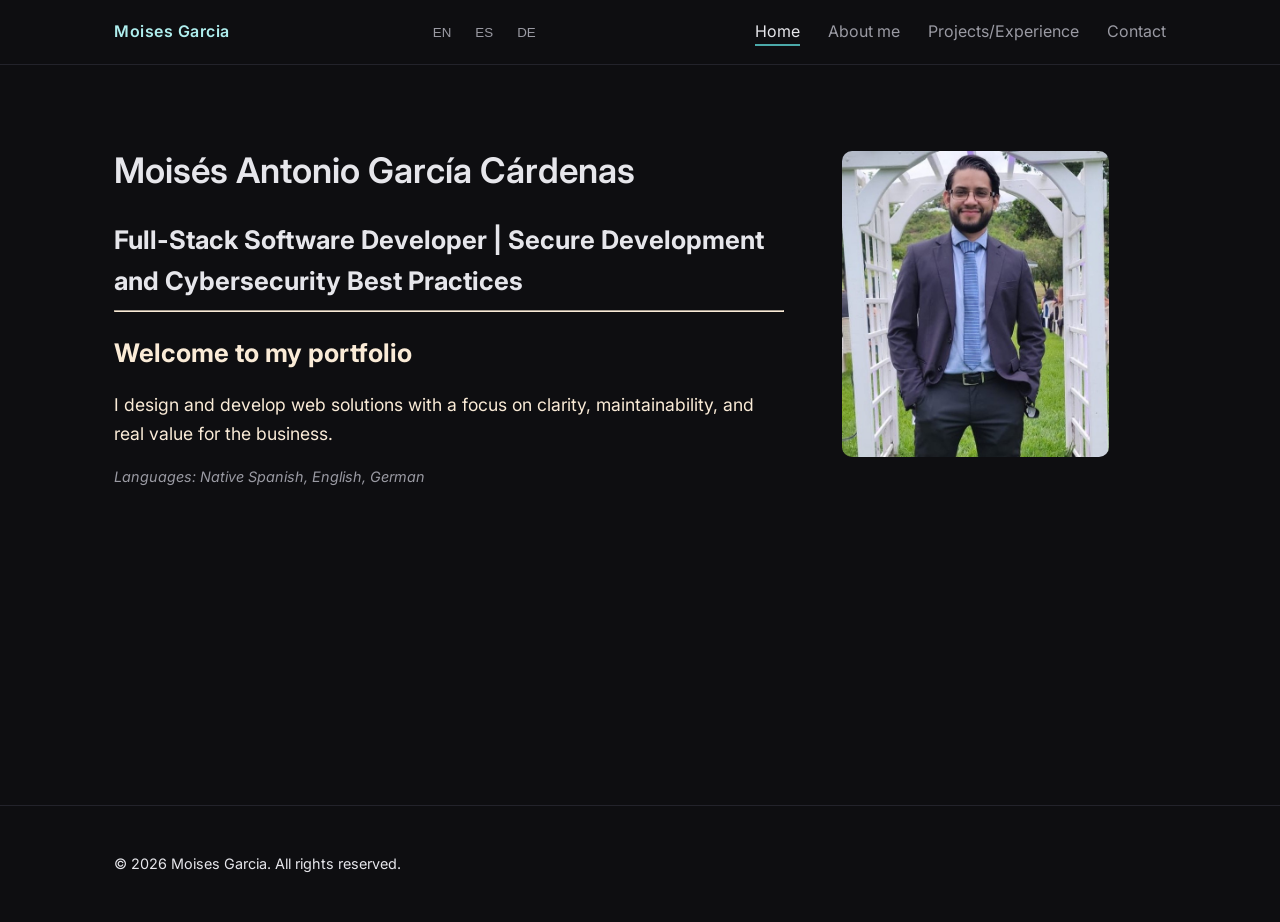
<file: index.html>
<!DOCTYPE html>
<html lang="en">
<head>
    <meta charset="UTF-8" />
    <meta name="viewport" content="width=device-width, initial-scale=1.0" />

    <title>Moises Garcia · Full-Stack Software Developer</title>
    <meta name="description" content="Professional portfolio of a full-stack developer with over 10 years of experience in web applications.">

    <!-- Favicon -->
    <link rel="icon" href="favicon.ico">

    <!-- CSS -->
    <link rel="stylesheet" href="assets/css/variables.css">
    <link rel="stylesheet" href="assets/css/base.css">
    <link rel="stylesheet" href="assets/css/pages.css">

    <!-- Fonts -->
    <link href="https://fonts.googleapis.com/css2?family=Inter:wght@400;600&display=swap" rel="stylesheet">
    <link rel="stylesheet" href="https://cdnjs.cloudflare.com/ajax/libs/font-awesome/6.5.1/css/all.min.css" integrity="sha512-DTOQO9RWCH3ppGqcWaEA1BIZOC6xxalwEsw9c2QQeAIftl+Vegovlnee1c9QX4TctnWMn13TZye+giMm8e2LwA==" crossorigin="anonymous" referrerpolicy="no-referrer"/>
</head>
<body>

  <!-- HEADER -->
  <header class="site-header">
    <div class="container">
      <a href="index.html" class="logo">Moises Garcia</a>

    <div class="lang-switch">
        <button data-lang="en">EN</button>
        <button data-lang="es">ES</button>
        <button data-lang="de">DE</button>
    </div>

      <nav class="main-nav">
        <a href="index.html" data-i18n="home.li1" class="active"></a>
        <a href="about.html" data-i18n="home.li2"></a>
        <a href="projects.html" data-i18n="home.li3"></a>
        <a href="contact.html" data-i18n="home.li4"></a>
      </nav>
    </div>

  </header>

  <!-- MAIN -->
  <main class="site-main">
    <div class="container">
      <!-- CONTENIDO ESPECÍFICO DE CADA PÁGINA -->
       <section class="home-hero home-hero-index fade-in">
          <div class="homeDiv">
            <h1>Moisés Antonio García Cárdenas</h1>

            <h2 data-i18n="home.title"></h2>
            <hr class="accent">
            <h2 data-i18n="home.subtitle" class="textSec"></h2>
            <p data-i18n="home.description" class="textSec"></p>

            <!-- <span class="lang">🇪🇸 PRUEBA</span> -->
                
            <!-- <i class="fa-solid fa-laptop-code"></i> -->

            <p data-i18n="home.languages" class="muted pIdiomas"></p>
          </div>
          <div class="homeDiv homeDivImage">
            <img src="assets/img/mainPhoto.jpg" class="profile-image">
          </div>
       </section>  
       
    </div>
  </main>

  <!-- FOOTER -->
  <footer class="site-footer">
    <div class="container">
      <p data-i18n="home.fooDesc"></p>
    </div>
  </footer>

  <!-- JS -->
  <script src="https://code.jquery.com/jquery-3.7.1.min.js"></script>
  <script src="assets/js/i18n.js"></script>
  <script src="assets/js/animations.js"></script>

</body>
</html>
</file>
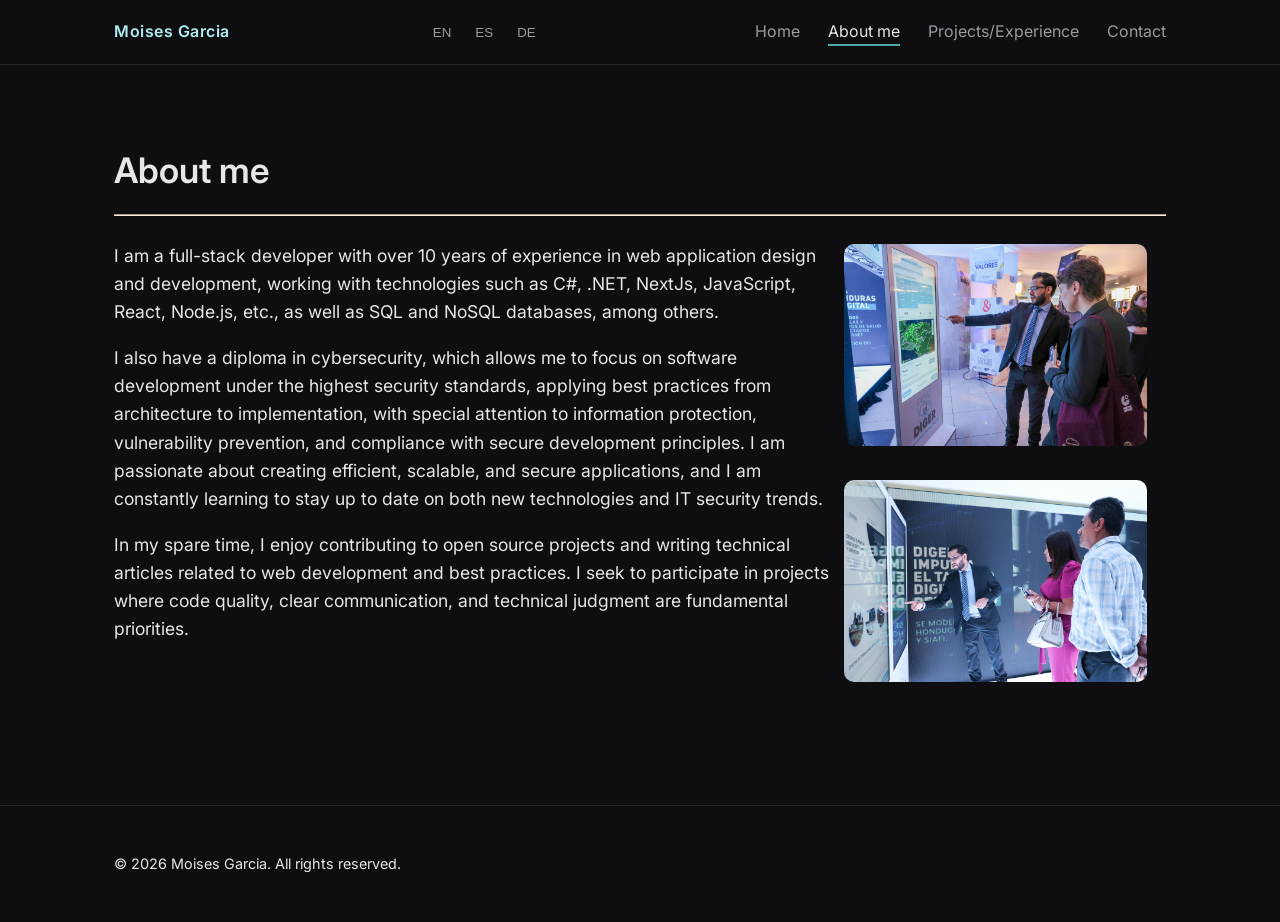
<file: about.html>
<!DOCTYPE html>
<html lang="en">
<head>
    <meta charset="UTF-8" />
    <meta name="viewport" content="width=device-width, initial-scale=1.0" />

    <title>Moises Garcia · Full-Stack Software Developer</title>
    <meta name="description" content="Professional portfolio of a full-stack developer with over 10 years of experience in web applications.">

    <!-- Favicon -->
    <link rel="icon" href="favicon.ico">

    <!-- CSS -->
    <link rel="stylesheet" href="assets/css/variables.css">
    <link rel="stylesheet" href="assets/css/base.css">
    <link rel="stylesheet" href="assets/css/pages.css">

    <!-- Fonts -->
    <link href="https://fonts.googleapis.com/css2?family=Inter:wght@400;600&display=swap" rel="stylesheet">
</head>
<body>

  <!-- HEADER -->
  <header class="site-header">
    <div class="container">
      <a href="index.html" class="logo">Moises Garcia</a>

      <div class="lang-switch">
          <button data-lang="en">EN</button>
          <button data-lang="es">ES</button>
          <button data-lang="de">DE</button>
      </div>

      <nav class="main-nav">
        <a href="index.html" data-i18n="home.li1"></a>
        <a href="about.html" data-i18n="home.li2" class="active" ></a>
        <a href="projects.html" data-i18n="home.li3"></a>
        <a href="contact.html" data-i18n="home.li4"></a>
      </nav>
    </div>
  </header>

  <!-- MAIN -->
  <main class="site-main">
    <div class="container">
      <!-- CONTENIDO ESPECÍFICO DE CADA PÁGINA -->
        <section class="home-hero fade-in">
          <h1 data-i18n="about.title"></h1>
          <hr>

          <div class="aboutDiv">
            <p data-i18n="about.desc1"></p>
            <p data-i18n="about.desc2"></p>
            <p data-i18n="about.desc3"></p>
          </div>

          <div class="aboutDiv aboutDivImage">
            <img src="assets/img/aboutPhoto.jpg" class="profile-image"><br><br>
            <img src="assets/img/aboutPhoto2.jpg" class="profile-image">
          </div>
            
        </section>
    </div>
  </main>

  <!-- FOOTER -->
  <footer class="site-footer">
    <div class="container">
      <p data-i18n="home.fooDesc"></p>
    </div>
  </footer>

  <!-- JS -->
  <script src="https://code.jquery.com/jquery-3.7.1.min.js"></script>
  <script src="assets/js/i18n.js"></script>
  <script src="assets/js/animations.js"></script>

</body>
</html>
</file>
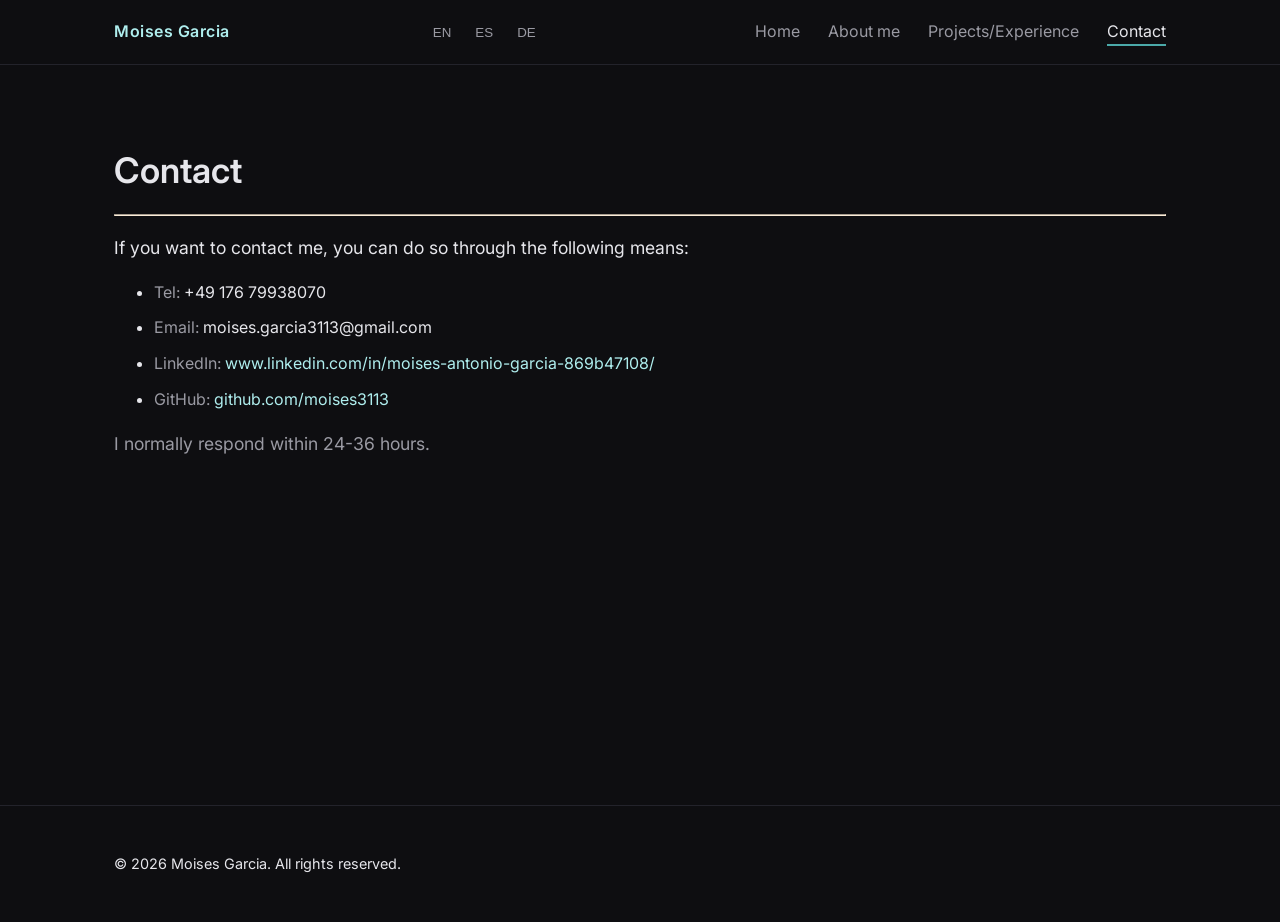
<file: contact.html>
<!DOCTYPE html>
<html lang="en">
<head>
    <meta charset="UTF-8" />
    <meta name="viewport" content="width=device-width, initial-scale=1.0" />

    <title>Moises Garcia · Full-Stack Software Developer</title>
    <meta name="description" content="Professional portfolio of a full-stack developer with over 10 years of experience in web applications.">

    <!-- Favicon -->
    <link rel="icon" href="favicon.ico">

    <!-- CSS -->
    <link rel="stylesheet" href="assets/css/variables.css">
    <link rel="stylesheet" href="assets/css/base.css">
    <link rel="stylesheet" href="assets/css/pages.css">

    <!-- Fonts -->
    <link href="https://fonts.googleapis.com/css2?family=Inter:wght@400;600&display=swap" rel="stylesheet">
</head>
<body>

  <!-- HEADER -->
  <header class="site-header">
    <div class="container">
      <a href="index.html" class="logo">Moises Garcia</a>

      <div class="lang-switch">
        <button data-lang="en">EN</button>
        <button data-lang="es">ES</button>
        <button data-lang="de">DE</button>
      </div>

      <nav class="main-nav">
        <a href="index.html" data-i18n="home.li1"></a>
        <a href="about.html" data-i18n="home.li2"></a>
        <a href="projects.html" data-i18n="home.li3"></a>
        <a href="contact.html" data-i18n="home.li4" class="active"></a>
      </nav>
    </div>
  </header>

  <!-- MAIN -->
  <main class="site-main">
    <div class="container">
      <!-- CONTENIDO ESPECÍFICO DE CADA PÁGINA -->
        <section class="home-hero fade-in">
            <h1 data-i18n="contact.title"></h1>
            <hr>
            <p data-i18n="contact.desc"></p>
            <ul>
                <li><span class="muted">Tel:</span> +49 176 79938070</li>
                <li><span class="muted">Email:</span> moises.garcia3113@gmail.com</li>
                <li><span class="muted">LinkedIn:</span> <a href="https://www.linkedin.com/in/moises-antonio-garcia-869b47108/" target="_blank">www.linkedin.com/in/moises-antonio-garcia-869b47108/</a> </li>
                <li><span class="muted">GitHub:</span> <a href="https://github.com/moises3113" target="_blank">github.com/moises3113</a></li>
            </ul>

            <p data-i18n="contact.note" class="muted"></p>

        </section>
    </div>
  </main>

  <!-- FOOTER -->
  <footer class="site-footer">
    <div class="container">
      <p data-i18n="home.fooDesc"></p>
    </div>
  </footer>

  <!-- JS -->
  <script src="https://code.jquery.com/jquery-3.7.1.min.js"></script>
  <script src="assets/js/i18n.js"></script>
  <script src="assets/js/animations.js"></script>

</body>
</html>
</file>
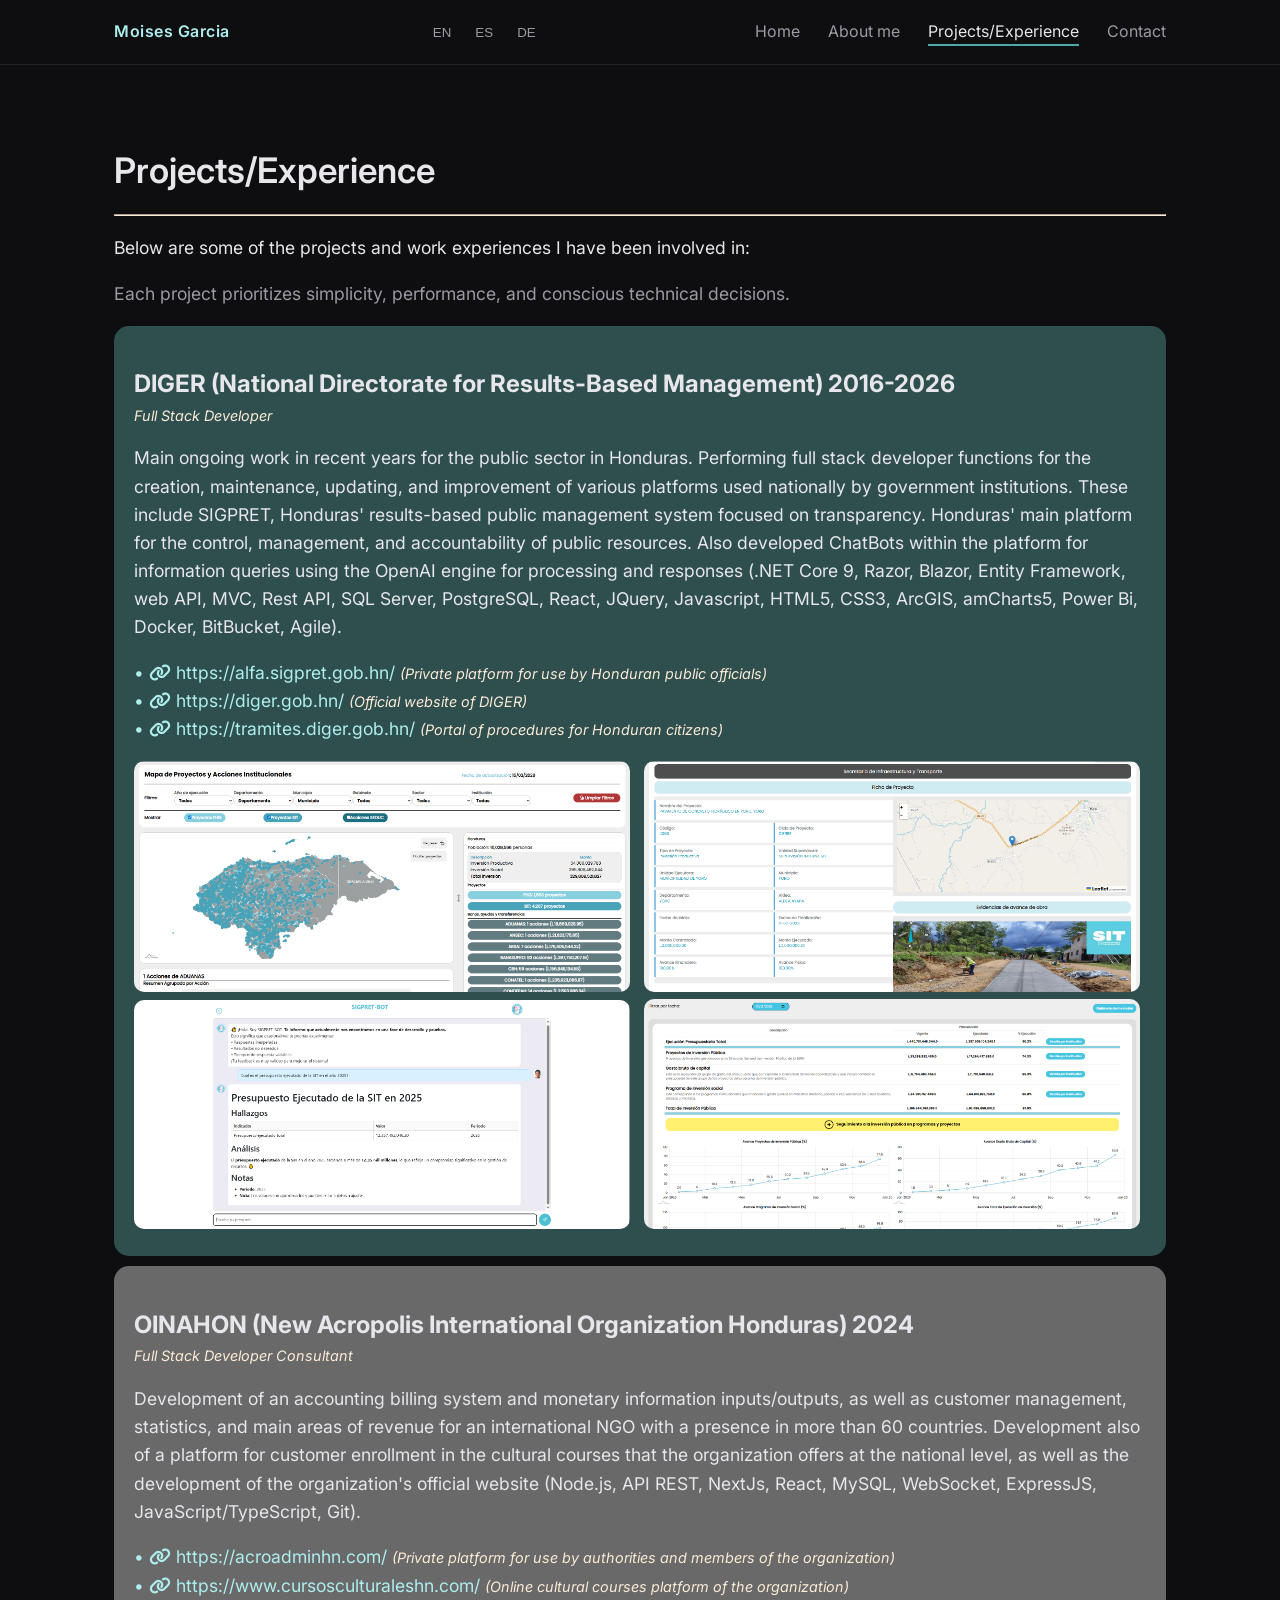
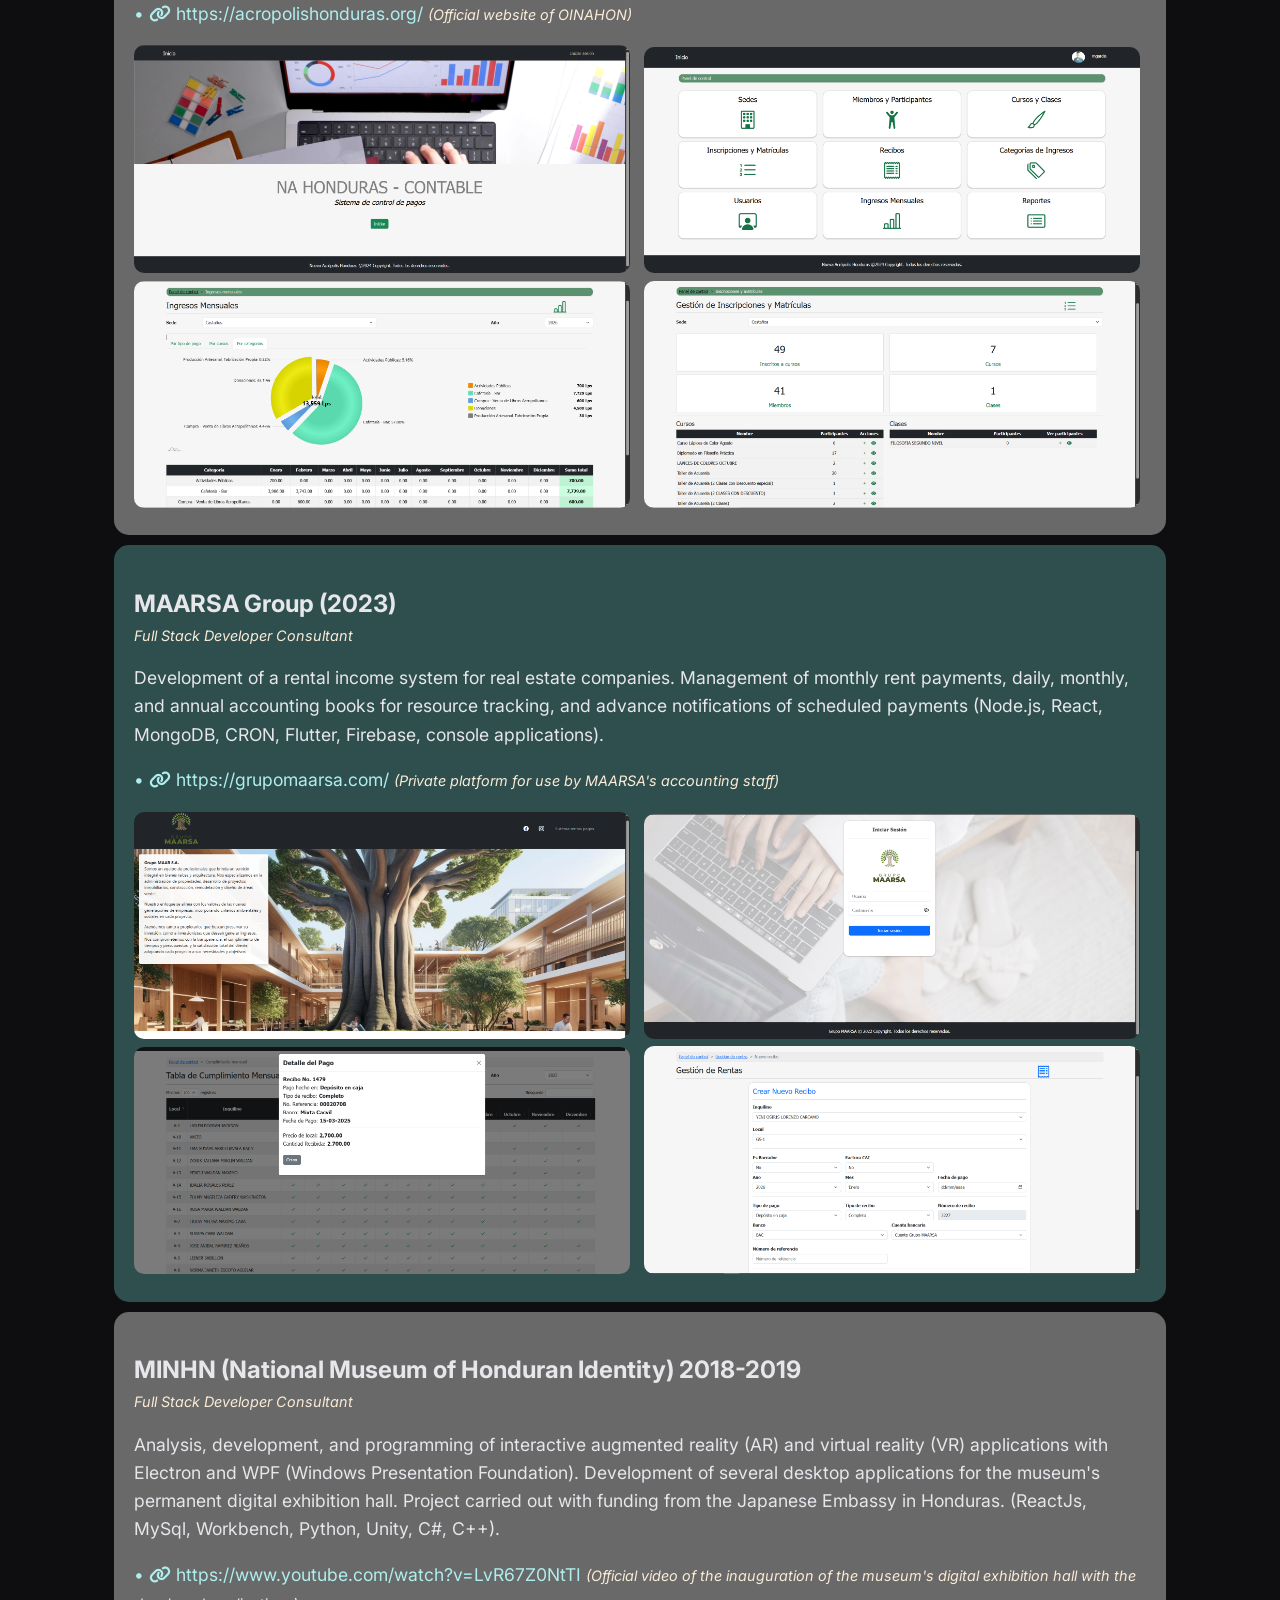
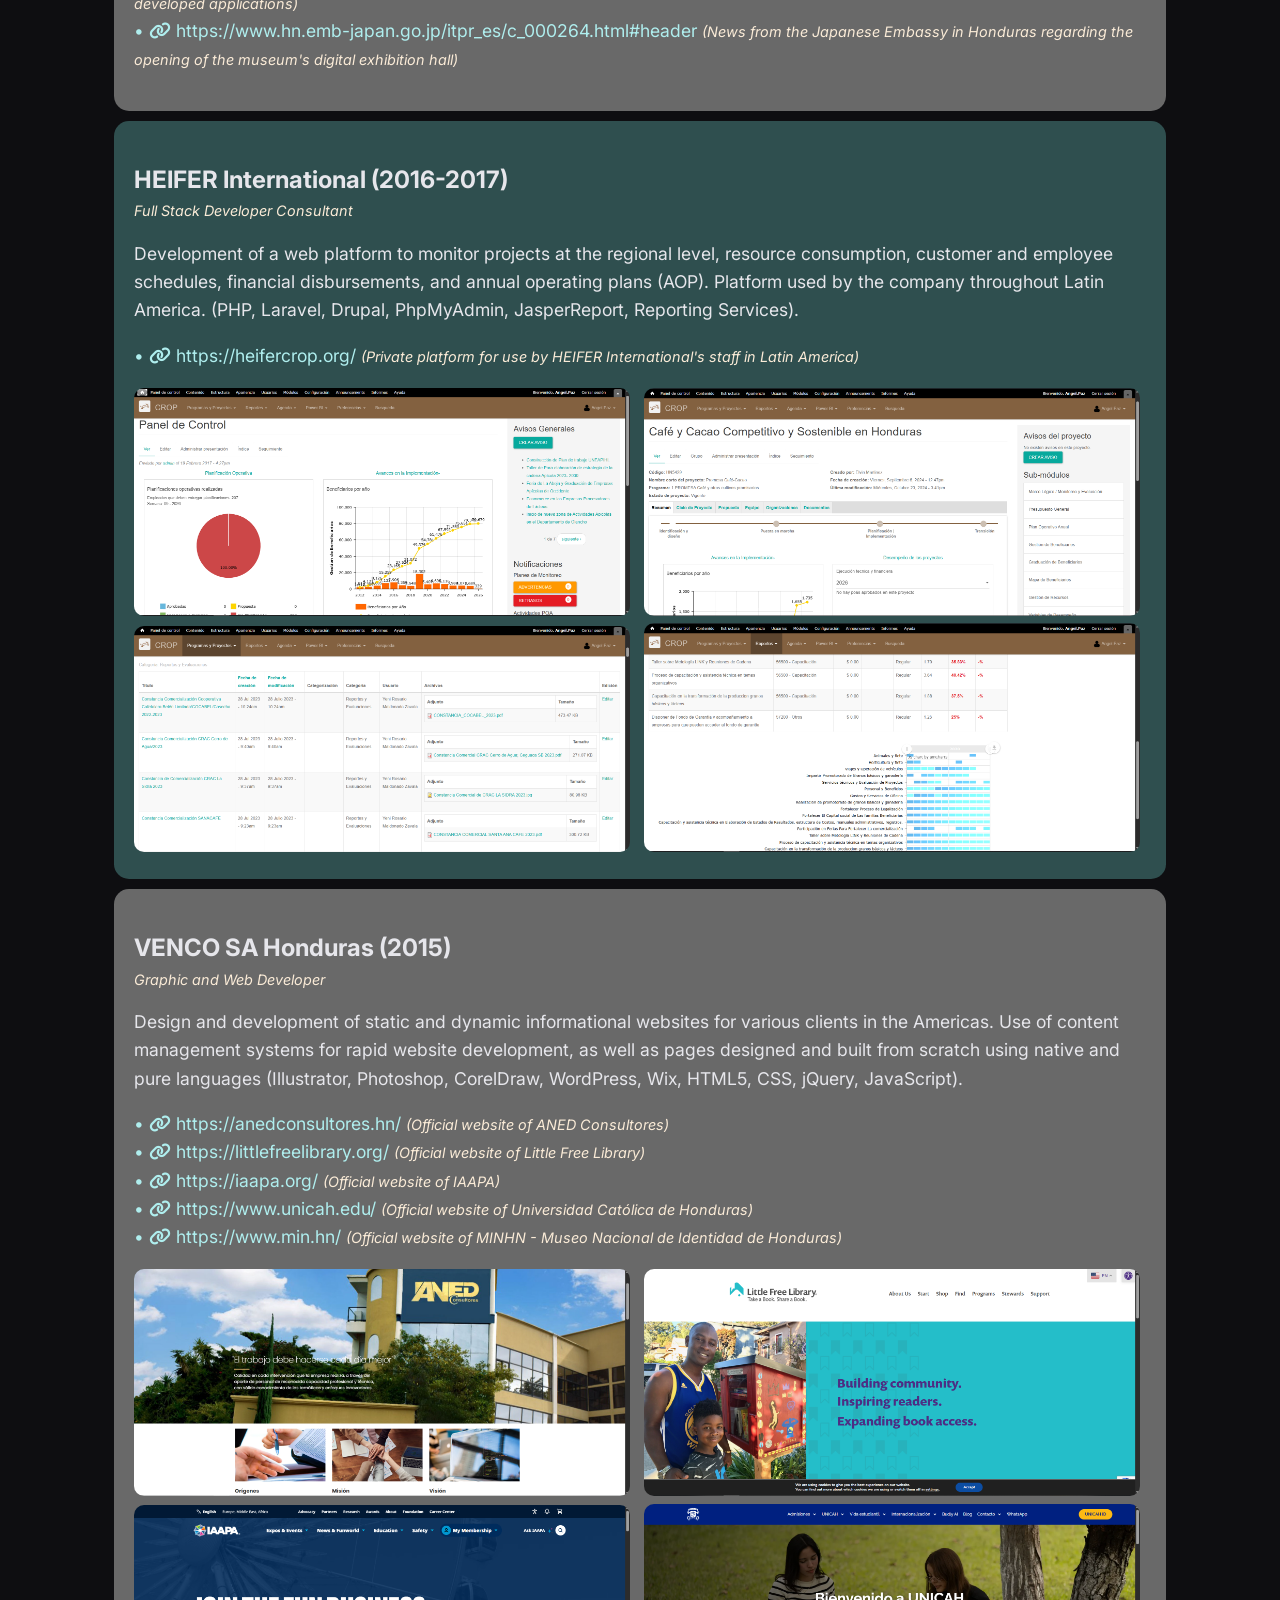
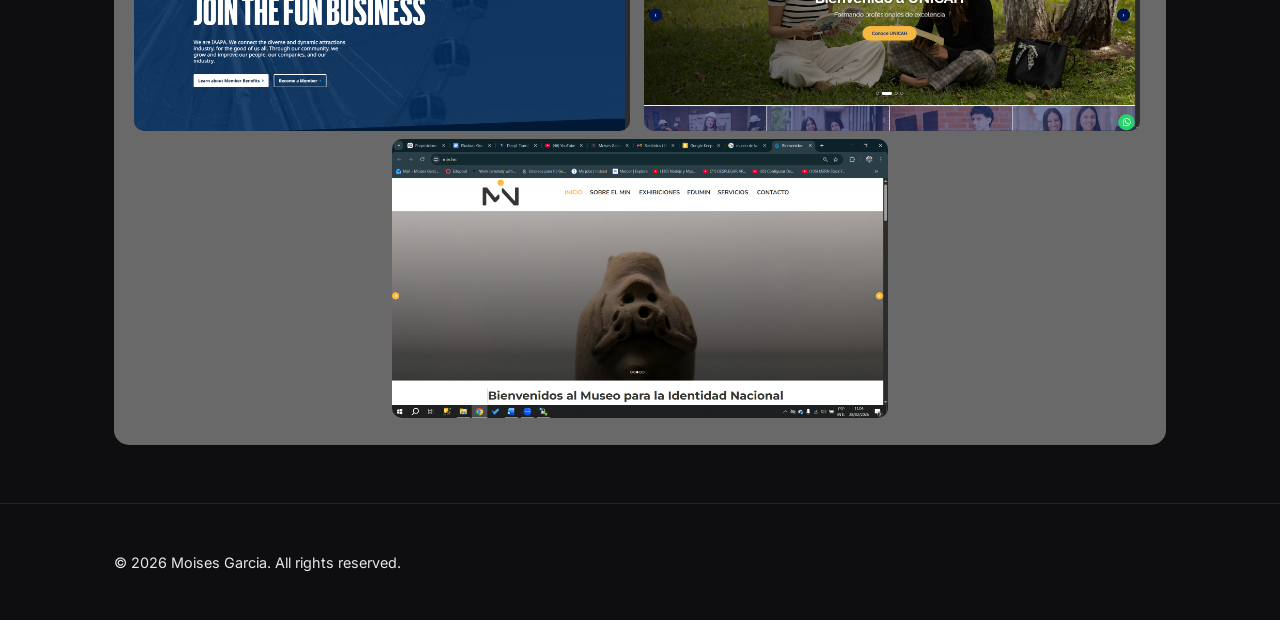
<file: projects.html>
<!DOCTYPE html>
<html lang="en">
<head>
    <meta charset="UTF-8" />
    <meta name="viewport" content="width=device-width, initial-scale=1.0" />

    <title>Moises Garcia · Full-Stack Software Developer</title>
    <meta name="description" content="Professional portfolio of a full-stack developer with over 10 years of experience in web applications.">

    <!-- Favicon -->
    <link rel="icon" href="favicon.ico">

    <!-- CSS -->
    <link rel="stylesheet" href="assets/css/variables.css">
    <link rel="stylesheet" href="assets/css/base.css">
    <link rel="stylesheet" href="assets/css/pages.css">

    <!-- Fonts -->
    <link href="https://fonts.googleapis.com/css2?family=Inter:wght@400;600&display=swap" rel="stylesheet">
    <link rel="stylesheet" href="https://cdnjs.cloudflare.com/ajax/libs/font-awesome/6.5.1/css/all.min.css" integrity="sha512-DTOQO9RWCH3ppGqcWaEA1BIZOC6xxalwEsw9c2QQeAIftl+Vegovlnee1c9QX4TctnWMn13TZye+giMm8e2LwA==" crossorigin="anonymous" referrerpolicy="no-referrer"/>
</head>
<body>

  <!-- HEADER -->
  <header class="site-header">
    <div class="container">
      <a href="index.html" class="logo">Moises Garcia</a>

      <div class="lang-switch">
        <button data-lang="en">EN</button>
        <button data-lang="es">ES</button>
        <button data-lang="de">DE</button>
      </div>

      <nav class="main-nav">
        <a href="index.html" data-i18n="home.li1"></a>
        <a href="about.html" data-i18n="home.li2"></a>
        <a href="projects.html" data-i18n="home.li3" class="active" ></a>
        <a href="contact.html" data-i18n="home.li4"></a>
      </nav>
    </div>
  </header>

  <!-- MAIN -->
  <main class="site-main">
    <div class="container">
      <!-- CONTENIDO ESPECÍFICO DE CADA PÁGINA -->
      <section class="home-hero fade-in">
        <h1 data-i18n="projects.title"></h1>
        <hr>
        <p data-i18n="projects.desc"></p>
        <p data-i18n="projects.detail" class="muted"></p>

        <!-- Diger -->
        <div id="divDiger" class="divProject">
          <h2 data-i18n="projects.pro1Tit" class="h3ProTit"></h2>
          <h3 data-i18n="projects.pro1Pos" class="h3ProPos"></h3>
          <p data-i18n="projects.pro1"></p>

          <p>
            <a href="https://alfa.sigpret.gob.hn/" target="_blank">• <i class="fa-solid fa-link"></i>	https://alfa.sigpret.gob.hn/</a>
            <span data-i18n="projects.pro1Enl1" class="h3ProPos"></span><br>
            <a href="https://diger.gob.hn/" target="_blank">• <i class="fa-solid fa-link"></i>	https://diger.gob.hn/</a>
            <span data-i18n="projects.pro1Enl2" class="h3ProPos"></span><br>
            <a href="https://tramites.diger.gob.hn/" target="_blank">• <i class="fa-solid fa-link"></i>	https://tramites.diger.gob.hn/</a>
            <span data-i18n="projects.pro1Enl3" class="h3ProPos"></span>
          </p>

          <div class="divProImgs">
            <div class="proImgLeft"><img src="assets/img/diger1.PNG"></div>
            <div class="proImgRight"><img src="assets/img/diger2.PNG"></div>
            <div class="proImgLeft"><img src="assets/img/diger3.PNG"></div>
            <div class="proImgRight"><img src="assets/img/diger4.PNG"></div>
          </div>
        </div>

        <!-- Acropolis -->
        <div id="divAcropolis" class="divProject">
          <h2 data-i18n="projects.pro2Tit" class="h3ProTit"></h2>
          <h3 data-i18n="projects.pro2Pos" class="h3ProPos"></h3>
          <p data-i18n="projects.pro2"></p>

          <p>
            <a href="https://acroadminhn.com/" target="_blank">• <i class="fa-solid fa-link"></i>	https://acroadminhn.com/</a>
            <span data-i18n="projects.pro2Enl1" class="h3ProPos"></span><br>
            <a href="https://www.cursosculturaleshn.com/" target="_blank">• <i class="fa-solid fa-link"></i>	https://www.cursosculturaleshn.com/</a>
            <span data-i18n="projects.pro2Enl2" class="h3ProPos"></span><br>
            <a href="https://acropolishonduras.org/" target="_blank">• <i class="fa-solid fa-link"></i>	https://acropolishonduras.org/</a>
            <span data-i18n="projects.pro2Enl3" class="h3ProPos"></span>
          </p>

          <div class="divProImgs">
            <div class="proImgLeft"><img src="assets/img/acro1.PNG"></div>
            <div class="proImgRight"><img src="assets/img/acro2.PNG"></div>
            <div class="proImgLeft"><img src="assets/img/acro3.PNG"></div>
            <div class="proImgRight"><img src="assets/img/acro4.PNG"></div>
          </div>

        </div>

        <!-- Maarsa -->
        <div id="divMaarsa" class="divProject">
          <h2 data-i18n="projects.pro3Tit" class="h3ProTit"></h2>
          <h3 data-i18n="projects.pro3Pos" class="h3ProPos"></h3>
          <p data-i18n="projects.pro3"></p>

          <p>
            <a href="https://grupomaarsa.com/" target="_blank">• <i class="fa-solid fa-link"></i>	https://grupomaarsa.com/</a>
            <span data-i18n="projects.pro3Enl1" class="h3ProPos"></span><br>
          </p>

          <div class="divProImgs">
            <div class="proImgLeft"><img src="assets/img/maarsa1.PNG"></div>
            <div class="proImgRight"><img src="assets/img/maarsa2.PNG"></div>
            <div class="proImgLeft"><img src="assets/img/maarsa3.PNG"></div>
            <div class="proImgRight"><img src="assets/img/maarsa4.PNG"></div>
          </div>
        </div>

        <!-- MIN -->
        <div id="divMin" class="divProject">
          <h2 data-i18n="projects.pro4Tit" class="h3ProTit"></h2>
          <h3 data-i18n="projects.pro4Pos" class="h3ProPos"></h3>
          <p data-i18n="projects.pro4"></p>   

          <p>
            <a href="https://www.youtube.com/watch?v=LvR67Z0NtTI" target="_blank">• <i class="fa-solid fa-link"></i>	https://www.youtube.com/watch?v=LvR67Z0NtTI</a>
            <span data-i18n="projects.pro4Enl1" class="h3ProPos"></span><br>
            <a href="https://www.hn.emb-japan.go.jp/itpr_es/c_000264.html#header" target="_blank">• <i class="fa-solid fa-link"></i>	https://www.hn.emb-japan.go.jp/itpr_es/c_000264.html#header</a>
            <span data-i18n="projects.pro4Enl2" class="h3ProPos"></span><br>
          </p>
        </div>

        <!-- Heifer -->
        <div id="divHeifer" class="divProject">
          <h2 data-i18n="projects.pro5Tit" class="h3ProTit"></h2>
          <h3 data-i18n="projects.pro5Pos" class="h3ProPos"></h3>
          <p data-i18n="projects.pro5"></p>   

          <p>
            <a href="https://heifercrop.org/" target="_blank">• <i class="fa-solid fa-link"></i>	https://heifercrop.org/</a>
            <span data-i18n="projects.pro5Enl1" class="h3ProPos"></span><br>
          </p>

          <div class="divProImgs">
            <div class="proImgLeft"><img src="assets/img/heifer1.PNG"></div>
            <div class="proImgRight"><img src="assets/img/heifer2.PNG"></div>
            <div class="proImgLeft"><img src="assets/img/heifer3.PNG"></div>
            <div class="proImgRight"><img src="assets/img/heifer4.PNG"></div>
          </div>
        </div>

        <!-- Venco -->
        <div id="divVenco" class="divProject">
          <h2 data-i18n="projects.pro6Tit" class="h3ProTit"></h2>
          <h3 data-i18n="projects.pro6Pos" class="h3ProPos"></h3>
          <p data-i18n="projects.pro6"></p>
          
          <p>
            <a href="https://anedconsultores.hn/" target="_blank">• <i class="fa-solid fa-link"></i>	https://anedconsultores.hn/</a>
            <span data-i18n="projects.pro6Enl1" class="h3ProPos"></span><br>
            <a href="https://littlefreelibrary.org/" target="_blank">• <i class="fa-solid fa-link"></i>	https://littlefreelibrary.org/</a>
            <span data-i18n="projects.pro6Enl2" class="h3ProPos"></span><br>
            <a href="https://iaapa.org/" target="_blank">• <i class="fa-solid fa-link"></i>	https://iaapa.org/</a>
            <span data-i18n="projects.pro6Enl3" class="h3ProPos"></span><br>
            <a href="https://www.unicah.edu/" target="_blank">• <i class="fa-solid fa-link"></i>	https://www.unicah.edu/</a>
            <span data-i18n="projects.pro6Enl4" class="h3ProPos"></span><br>
            <a href="https://www.min.hn/" target="_blank">• <i class="fa-solid fa-link"></i>	https://www.min.hn/</a>
            <span data-i18n="projects.pro6Enl5" class="h3ProPos"></span>
          </p>

          <div class="divProImgs">
            <div class="proImgLeft"><img src="assets/img/venco1.PNG"></div>
            <div class="proImgRight"><img src="assets/img/venco2.PNG"></div>
            <div class="proImgLeft"><img src="assets/img/venco3.PNG"></div>
            <div class="proImgRight"><img src="assets/img/venco4.PNG"></div>
            <div class="proImgCenter"><img src="assets/img/venco5.PNG"></div>
          </div>

        </div>

      </section>
    </div>
  </main>

  <!-- FOOTER -->
  <footer class="site-footer">
    <div class="container">
      <p data-i18n="home.fooDesc"></p>
    </div>
  </footer>

    <!-- EURO LIGHTBOX -->
  <div id="euroLightbox" class="elb">
    <div class="elb-overlay"></div>

    <button class="elb-close">&times;</button>
    <button class="elb-prev">&#10094;</button>
    <button class="elb-next">&#10095;</button>

    <div class="elb-stage">
      <img id="elb-img" draggable="false" />
      <div class="elb-counter"></div>
    </div>
  </div>

  <!-- JS -->
  <script src="https://code.jquery.com/jquery-3.7.1.min.js"></script>
  <script src="assets/js/i18n.js"></script>
  <script src="assets/js/animations.js"></script>

</body>
</html>
</file>
<file: assets/css/variables.css>
:root {
  /* Colores */
  --bg: #0e0e11;
  --bg-soft: #15151a;
  --border: #23232b;

  --text: #e6e6eb;
  --muted: #9a9aa3;

  --accent: #4ba9a9;

  --textSec: antiquewhite;

  /* Tipografía */
  --font-main: 'Inter', system-ui, sans-serif;

  /* Layout */
  --max-width: 1100px;
}
</file>
<file: assets/css/base.css>
*,
*::before,
*::after {
  box-sizing: border-box;
}

html {
  scroll-behavior: smooth;
}

body {
  margin: 0;
  font-family: var(--font-main);
  background-color: var(--bg);
  color: var(--text);
  line-height: 1.6;
}

a {
  color: paleturquoise;
  text-decoration: none;
  transition: color .3s ease;
}

a:hover {
  color: var(--accent);
}

.container {
  max-width: var(--max-width);
  margin: 0 auto;
  padding: 0 1.5rem;
}

.site-header {
  border-bottom: 1px solid var(--border);
  padding: 1.2rem 0;
}

.site-header .container {
  display: flex;
  justify-content: space-between;
  align-items: center;
}

.logo {
  font-weight: 600;
  letter-spacing: .5px;
}

.main-nav a {
  margin-left: 1.5rem;
  color: var(--muted);
}

.main-nav a:hover {
  color: var(--text);
}

.site-main {
  padding: 3rem 0;
  min-height: calc(100vh - 160px);
}

.site-footer {
  border-top: 1px solid var(--border);
  padding: 2rem 0;
  color: var(--muted);
  font-size: .9rem;
}
</file>
<file: assets/css/pages.css>
h1 {
  font-size: 2.2rem;
  font-weight: 600;
  margin-bottom: 1rem;
}

h2 {
  font-size: 1.6rem;
  margin-bottom: .5rem;
}

p {
  max-width: 720px;
  color: var(--text);
}

.muted {
  color: var(--muted);
}

.textSec {
  color: var(--textSec);
}

.accent {
  color: var(--accent);
}

hr {
  border-color: var(--textSec);
}

.home-hero p {
  font-size: 1.1rem;
}

.stack-list {
  margin-top: 2rem;
  padding-left: 1rem;
}

.stack-list li {
  margin-bottom: .6rem;
  color: var(--muted);
}

.projects-grid {
  margin-top: 3rem;
  display: grid;
  grid-template-columns: repeat(auto-fit, minmax(280px, 1fr));
  gap: 2rem;
}

.project-card {
  background: var(--bg-soft);
  padding: 2rem;
  border: 1px solid var(--border);
  transition: transform .3s ease, box-shadow .3s ease;
}

.project-card h3 {
  margin-top: 0;
}

.project-card:hover {
  transform: translateY(-4px);
  box-shadow: 0 12px 30px rgba(0,0,0,.35);
}

.project-card .tech {
  font-size: .85rem;
  color: var(--muted);
  margin-top: 1rem;
}

.contact-list {
  margin-top: 2rem;
}

.contact-list li {
  margin-bottom: .8rem;
}

.fade-in {
  opacity: 0;
  transform: translateY(20px);
  transition: opacity .6s ease, transform .6s ease;
}

.fade-in.visible {
  opacity: 1;
  transform: translateY(0);
}


.main-nav a.active {
  color: var(--text);
  border-bottom: 2px solid var(--accent);
  padding-bottom: .2rem;
}

.homeDiv, .aboutDiv {
  display: inline-block; 
}

.homeDivImage, .aboutDivImage {
  text-align: center;
  margin: auto;
}

.homeDivImage > img {
  width: 70%;
  border-radius: 10px;
}

.aboutDivImage {
  width: 30%;
  border-radius: 10px;
  vertical-align: top;
  margin-top: 20px;
}

.aboutDivImage > img {
  width: 96%;
  border-radius: 10px;
}

.home-hero-index{
  display: inline-flex;
}

.lang-switch button {
  background: none;
  border: none;
  color: var(--muted);
  cursor: pointer;
  margin-left: .5rem;
}

.lang-switch button:hover {
  color: var(--text);
}

.bold {
  font-weight: bolder;
}

li {
  margin-bottom: 10px;
}

.pIdiomas {
  font-size: .9rem!important;
  font-style: italic;
}

.lang {
  font-family: "Apple Color Emoji",
               "Segoe UI Emoji",
               "Noto Color Emoji";
  font-size: 1.6rem;
}

.divProject {
  padding: 20px;
  border-radius: 15px;
  margin-bottom: 10px;
}

.divProject > p {
  max-width: none;
}

#divDiger, #divMaarsa, #divHeifer {
  background-color: darkslategray;
}

#divAcropolis, #divMin, #divVenco {
  background-color: dimgrey;
}

.h3ProTit{
  margin-bottom: 0!important;
  font-size: 1.5rem;
}

.h3ProPos{
  margin-top: 0!important;
  font-size: .9rem!important;
  font-style: italic;
  font-weight: normal;
  color:var(--textSec);
}

.divProImgs > div > img {
  width: 100%;
  border-radius: 10px;
}

.divProImgs > div {
  width: 49%;
  display: inline-block;
}

.proImgLeft {
  margin-right: 0.5%;
}

.proImgRight {
  margin-left: 0.5%;
}

.proImgCenter {
  display: block!important;
  margin: 0 auto;
}

/* ===== EUROPEAN AGENCY LIGHTBOX ===== */

.elb {
  position: fixed;
  inset: 0;
  display: none;
  z-index: 9999;
}

.elb.active {
  display: block;
}

/* 🔥 Overlay debajo de todo */
.elb-overlay {
  position: absolute;
  inset: 0;
  background: rgba(8,8,10,0.96);
  backdrop-filter: blur(8px);
  animation: elbFade .35s ease;
  z-index: 1; /* 👈 IMPORTANTE */
}

/* Contenedor principal arriba del overlay */
.elb-stage {
  position: relative;
  height: 100%;
  display: flex;
  align-items: center;
  justify-content: center;
  overflow: hidden;
  cursor: grab;
  z-index: 2; /* 👈 IMPORTANTE */
}

#elb-img {
  max-width: 85%;
  max-height: 85%;
  border-radius: 14px;
  box-shadow: 0 30px 80px rgba(0,0,0,.7);
  transition: transform .25s ease, opacity .25s ease;
  user-select: none;
}

/* 🔥 Botones por encima de todo */
.elb-close,
.elb-prev,
.elb-next {
  position: absolute;
  background: none;
  border: none;
  color: #fff;
  cursor: pointer;
  opacity: .7;
  transition: opacity .2s ease;
  z-index: 3; /* 👈 CLAVE */
}

.elb-close {
  top: 30px;
  right: 45px;
  font-size: 42px;
}

.elb-prev,
.elb-next {
  top: 50%;
  transform: translateY(-50%);
  font-size: 48px;
  padding: 10px;
}

.elb-prev { left: 45px; }
.elb-next { right: 45px; }

.elb-close:hover,
.elb-prev:hover,
.elb-next:hover {
  opacity: 1;
}

.elb-counter {
  position: absolute;
  bottom: 35px;
  color: #bbb;
  font-size: 13px;
  letter-spacing: 2px;
  z-index: 3;
}

@keyframes elbFade {
  from { opacity: 0; }
  to { opacity: 1; }
}
</file>
